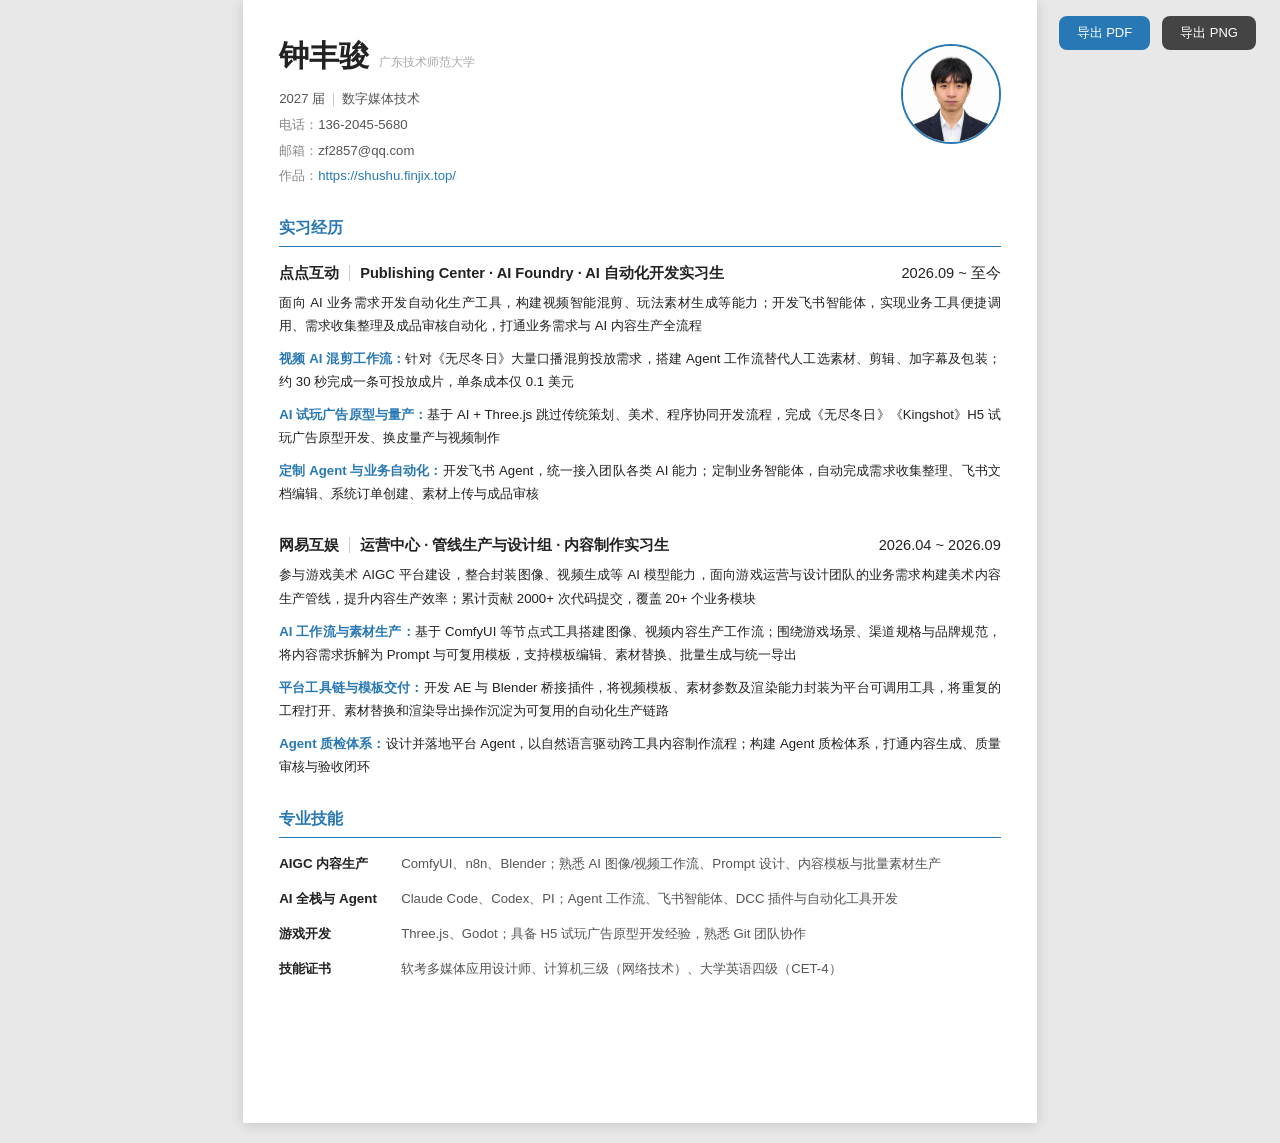
<file: index.html>
<!doctype html>
<html lang="zh-CN">
  <head>
    <meta charset="UTF-8" />
    <meta name="viewport" content="width=device-width, initial-scale=1.0" />
    <title>钟丰骏-简历</title>
    <link rel="stylesheet" href="style.css" />
  </head>
  <body>

    <!-- ── 导出按钮 ── -->
    <div class="export-toolbar no-print">
      <button id="btn-pdf" class="btn-export btn-pdf">导出 PDF</button>
      <button id="btn-png" class="btn-export btn-png">导出 PNG</button>
    </div>

    <main class="page">

      <!-- ── Header ── -->
      <header class="header">
        <div class="header-main">
          <div class="header-left">
            <h1>钟丰骏<span class="grad-year">广东技术师范大学</span></h1>
            <dl class="meta-grid">
              <div class="meta-item meta-item-wide"><dd>2027 届<span class="meta-sep">｜</span>数字媒体技术</dd></div>
              <div class="meta-item"><dt>电话</dt><dd>136-2045-5680</dd></div>
              <div class="meta-item"><dt>邮箱</dt><dd>zf2857@qq.com</dd></div>
              <div class="meta-item meta-item-wide"><dt>作品</dt><dd><a href="https://shushu.finjix.top/" target="_blank">https://shushu.finjix.top/</a></dd></div>
            </dl>
          </div>
          <div class="header-right">
            <img alt="钟丰骏正式简历照" class="avatar" src="[data-uri]" />
          </div>
        </div>
      </header>

      <!-- ── 实习经历 ── -->
      <section>
        <h2>实习经历</h2>

        <div class="entry internship-entry">
          <div class="entry-head">
            <span class="entry-org">点点互动<span class="entry-dept">Publishing Center · AI Foundry · AI 自动化开发实习生</span></span>
            <span class="entry-date">2026.09 ~ 至今</span>
          </div>
          <p class="line-row">面向 AI 业务需求开发自动化生产工具，构建视频智能混剪、玩法素材生成等能力；开发飞书智能体，实现业务工具便捷调用、需求收集整理及成品审核自动化，打通业务需求与 AI 内容生产全流程</p>
          <ul class="internship-list">
            <li><span class="internship-topic">视频 AI 混剪工作流：</span>针对《无尽冬日》大量口播混剪投放需求，搭建 Agent 工作流替代人工选素材、剪辑、加字幕及包装；约 30 秒完成一条可投放成片，单条成本仅 0.1 美元</li>
            <li><span class="internship-topic">AI 试玩广告原型与量产：</span>基于 AI + Three.js 跳过传统策划、美术、程序协同开发流程，完成《无尽冬日》《Kingshot》H5 试玩广告原型开发、换皮量产与视频制作</li>
            <li><span class="internship-topic">定制 Agent 与业务自动化：</span>开发飞书 Agent，统一接入团队各类 AI 能力；定制业务智能体，自动完成需求收集整理、飞书文档编辑、系统订单创建、素材上传与成品审核</li>
          </ul>
        </div>

        <div class="entry internship-entry">
          <div class="entry-head">
            <span class="entry-org">网易互娱<span class="entry-dept">运营中心 · 管线生产与设计组 · 内容制作实习生</span></span>
            <span class="entry-date">2026.04 ~ 2026.09</span>
          </div>
          <p class="line-row">参与游戏美术 AIGC 平台建设，整合封装图像、视频生成等 AI 模型能力，面向游戏运营与设计团队的业务需求构建美术内容生产管线，提升内容生产效率；累计贡献 2000+ 次代码提交，覆盖 20+ 个业务模块</p>
          <ul class="internship-list">
            <li><span class="internship-topic">AI 工作流与素材生产：</span>基于 ComfyUI 等节点式工具搭建图像、视频内容生产工作流；围绕游戏场景、渠道规格与品牌规范，将内容需求拆解为 Prompt 与可复用模板，支持模板编辑、素材替换、批量生成与统一导出
            <li><span class="internship-topic">平台工具链与模板交付：</span>开发 AE 与 Blender 桥接插件，将视频模板、素材参数及渲染能力封装为平台可调用工具，将重复的工程打开、素材替换和渲染导出操作沉淀为可复用的自动化生产链路</li>
            <li><span class="internship-topic">Agent 质检体系：</span>设计并落地平台 Agent，以自然语言驱动跨工具内容制作流程；构建 Agent 质检体系，打通内容生成、质量审核与验收闭环</li>
          </ul>

        </div>
      </section>

      <!-- ── 专业技能 ── -->
      <section>
        <h2>专业技能</h2>
        <div class="skills-grid">
          <div class="skill-item">
            <div class="skill-label">AIGC 内容生产</div>
            <div class="skill-desc">ComfyUI、n8n、Blender；熟悉 AI 图像/视频工作流、Prompt 设计、内容模板与批量素材生产</div>
          </div>
          <div class="skill-item">
            <div class="skill-label">AI 全栈与 Agent</div>
            <div class="skill-desc">Claude Code、Codex、PI；Agent 工作流、飞书智能体、DCC 插件与自动化工具开发</div>
          </div>
          <div class="skill-item">
            <div class="skill-label">游戏开发</div>
            <div class="skill-desc">Three.js、Godot；具备 H5 试玩广告原型开发经验，熟悉 Git 团队协作</div>
          </div>
          <div class="skill-item">
            <div class="skill-label">技能证书</div>
            <div class="skill-desc">软考多媒体应用设计师、计算机三级（网络技术）、大学英语四级（CET-4）</div>
          </div>
        </div>
      </section>

    </main>

    <script src="lib/html2canvas.min.js"></script>
    <script src="script.js"></script>
  </body>
</html>
</file>
<file: style.css>
:root {
  --bg: #ffffff;
  --panel: #ffffff;
  --text: #222222;
  --subtle: #555555;
  --muted: #888888;
  --primary: #2878b5;
  --primary-soft: #e8f1f8;
  --link: #2878b5;
}

* {
  box-sizing: border-box;
  margin: 0;
  padding: 0;
}

body {
  font-family: "Source Han Sans SC", "Noto Sans SC", "PingFang SC", "Microsoft YaHei", "Helvetica Neue", Arial, sans-serif;
  color: var(--text);
  background: var(--bg);
  font-size: 14px;
  line-height: 1.65;
  -webkit-font-smoothing: antialiased;
}

a {
  color: var(--link);
  text-decoration: none;
}

a:hover {
  text-decoration: underline;
}

.page {
  width: 210mm;
  max-width: 100%;
  min-height: 297mm;
  margin: 0 auto;
  background: var(--panel);
  padding: 38px 36px;
}

/* ── Header ── */

.header {
  margin-bottom: 6px;
}

.header-main {
  display: flex;
  justify-content: space-between;
  align-items: flex-start;
}

.header-left {
  flex: none;
  width: max-content;
}

.header-left h1 {
  font-size: 30px;
  font-weight: 700;
  line-height: 1.2;
  margin-bottom: 14px;
  color: var(--text);
  display: flex;
  align-items: baseline;
  justify-content: space-between;
  white-space: nowrap;
  contain: inline-size; /* 宽度跟随下方联系方式，学校右端与作品链接右端对齐 */
}

.grad-year {
  font-size: 11.5px;
  font-weight: 400;
  color: #aaaaaa;
  margin-left: 10px;
  line-height: 1.6;
}

.meta-grid {
  display: grid;
  grid-template-columns: max-content;
  row-gap: 4px;
  font-size: 13.2px;
  line-height: 1.65;
}

.meta-item {
  display: flex;
}

.meta-item-wide {
  grid-column: 1 / -1;
}

.meta-item dt {
  color: var(--muted);
  flex-shrink: 0;
}

.meta-item dt::after {
  content: "：";
}

.meta-item dd {
  color: var(--subtle);
}

.meta-sep {
  color: #bbbbbb;
  margin: 0 2px;
}

.meta-item dd a {
  color: var(--link);
}

.header-right {
  flex-shrink: 0;
  margin-left: 20px;
  margin-top: 5.5px; /* 头像顶部对齐名字字形顶部 */
}

.avatar {
  width: 100px;
  height: 100px;
  border-radius: 50%;
  object-fit: cover;
  border: 2px solid var(--primary);
  display: block;
}

/* ── Section headers ── */

section {
  margin-top: 28px;
}

section h2 {
  font-size: 16px;
  font-weight: 700;
  color: var(--primary);
  padding-bottom: 4px;
  border-bottom: 1.5px solid var(--primary);
  margin-bottom: 14px;
}

/* ── Entries ── */

.entry + .entry {
  margin-top: 28px;
}

.entry-head {
  display: flex;
  justify-content: space-between;
  align-items: baseline;
  gap: 16px;
  margin-bottom: 6px;
}

.entry-org {
  font-size: 14.6px;
  font-weight: 700;
  color: var(--text);
}

.entry-dept {
  font-size: inherit;
  font-weight: 700;
  color: var(--text);
  margin-left: 10px;
  padding-left: 10px;
  border-left: 1px solid #cccccc;
}

.entry-date {
  font-size: 14.6px;
  font-weight: 400;
  color: var(--text);
  white-space: nowrap;
  font-variant-numeric: tabular-nums;
}

.entry-role {
  font-size: 13.4px;
  font-weight: 600;
  color: var(--primary);
  margin: 2px 0 6px;
}

.line-row {
  font-size: 13.2px;
  line-height: 1.75;
  text-align: justify;
}

.label {
  font-weight: 600;
  color: var(--text);
}

.internship-list {
  list-style: none;
  padding-left: 0;
  margin: 10px 0 0;
}

.internship-list li {
  position: relative;
  padding-left: 0;
  margin-bottom: 10px;
  font-size: 13.2px;
  line-height: 1.75;
  text-align: justify;
}

.internship-list li:last-child {
  margin-bottom: 0;
}

.internship-topic {
  color: var(--primary);
  font-weight: 700;
}

.internship-list strong,
.line-row strong {
  font-weight: 600;
  color: var(--text);
}

/* ── Skills ── */

.skills-grid {
  display: grid;
  grid-template-columns: 1fr;
  gap: 12px;
}

.skill-item {
  display: flex;
  align-items: baseline;
}

.skill-label {
  font-weight: 700;
  font-size: 13.4px;
  color: var(--text);
  white-space: nowrap;
  flex-shrink: 0;
  width: 122px;
  position: relative;
}

.skill-desc {
  font-size: 13.2px;
  line-height: 1.75;
  color: var(--subtle);
  flex: 1;
}

/* ── Export toolbar ── */

.export-toolbar {
  position: fixed;
  top: 16px;
  right: 24px;
  z-index: 1000;
  display: flex;
  gap: 12px;
}

.btn-export {
  font-size: 13px;
  font-family: inherit;
  padding: 8px 18px;
  border: none;
  border-radius: 8px;
  cursor: pointer;
  transition: opacity 0.15s;
  color: #fff;
}

.btn-export:hover {
  opacity: 0.85;
}

.btn-export:active {
  opacity: 0.7;
}

.btn-pdf {
  background: var(--primary);
}

.btn-png {
  background: #444444;
}

/* ── Print ── */

@media print {
  @page {
    size: A4;
    margin: 0;
  }

  .no-print {
    display: none !important;
  }

  body {
    background: white;
    margin: 0;
    print-color-adjust: exact;
    -webkit-print-color-adjust: exact;
  }

  .page {
    width: 210mm;
    height: 297mm;
    min-height: 0;
    margin: 0;
    box-shadow: none;
    overflow: hidden;
  }

  .entry,
  .skill-item,
  .internship-list li {
    break-inside: avoid;
  }
}

@media screen {
  body {
    background: #e8e8e8;
  }

  .page {
    margin: 0 auto 20px;
    box-shadow: 0 2px 12px rgba(0, 0, 0, 0.15);
  }
}
</file>
